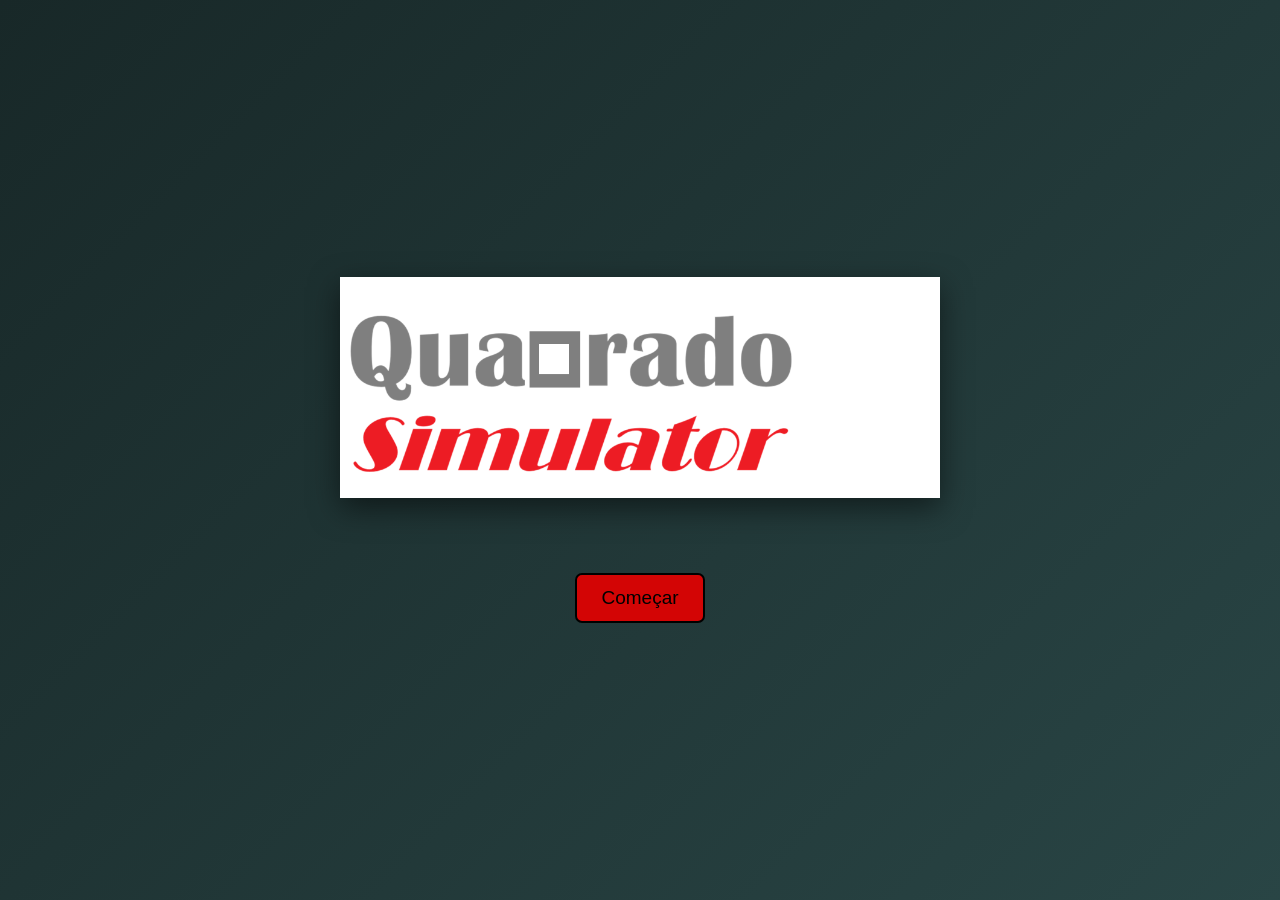
<file: index.html>
<!DOCTYPE html>
<html lang="en">
<head>
    <meta charset="UTF-8">
    <meta name="viewport" content="width=device-width, initial-scale=1.0">
    <title>Document</title>
    <link rel="stylesheet" href="style.css">
</head>
<body>
    <img id="titulo" src="titulo.png">
    <button id="botao" onclick="comecar()">Começar</button>
    
    <script src="script.js"></script>
</body>
</html>
</file>
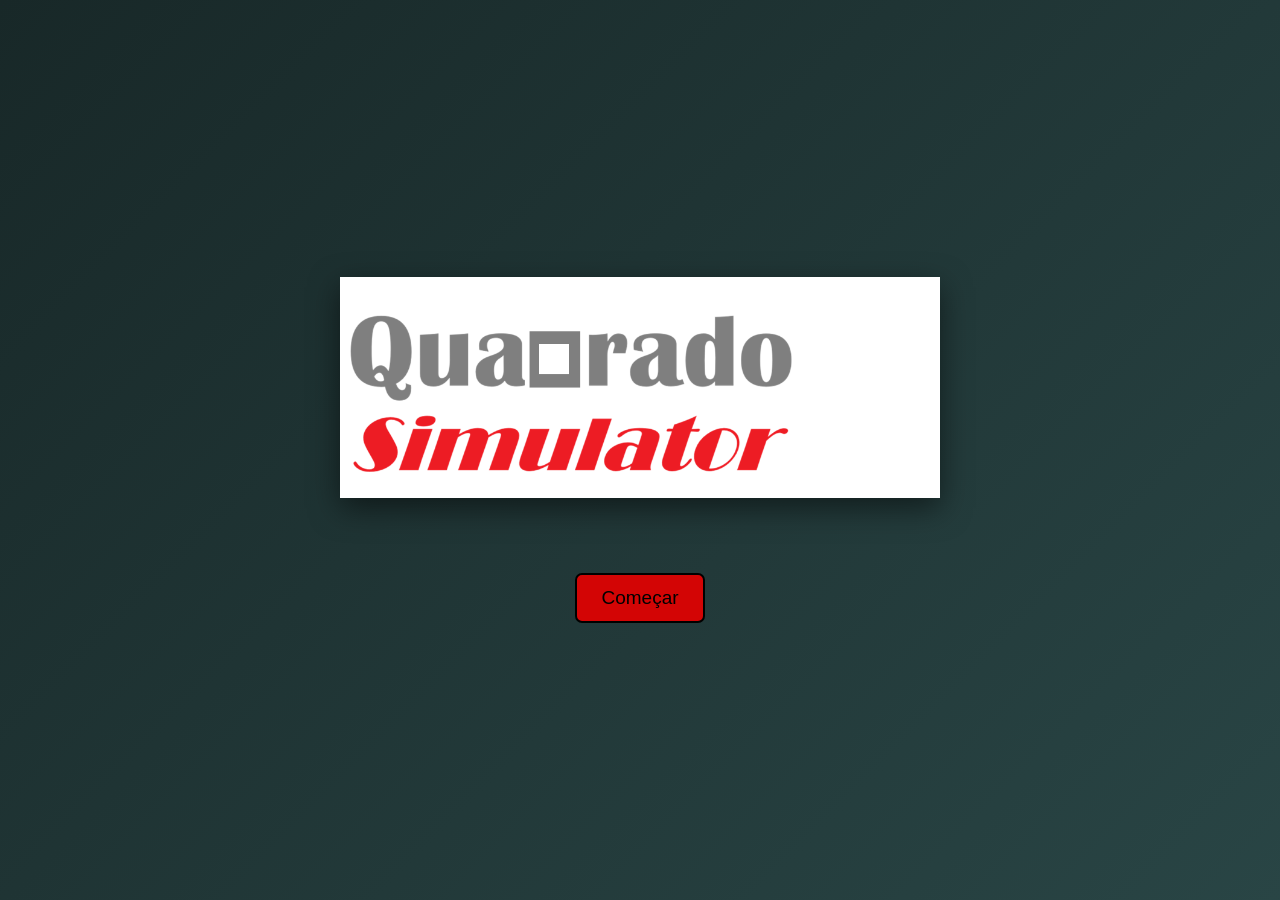
<file: Projeto Final/index.html>
<!DOCTYPE html>
<html lang="en">
<head>
    <meta charset="UTF-8">
    <meta name="viewport" content="width=device-width, initial-scale=1.0">
    <title>Document</title>
    <link rel="stylesheet" href="style.css">
</head>
<body>
    <img id="titulo" src="titulo.png">
    <button id="botao" onclick="comecar()">Começar</button>
    
    <script src="script.js"></script>
</body>
</html>
</file>
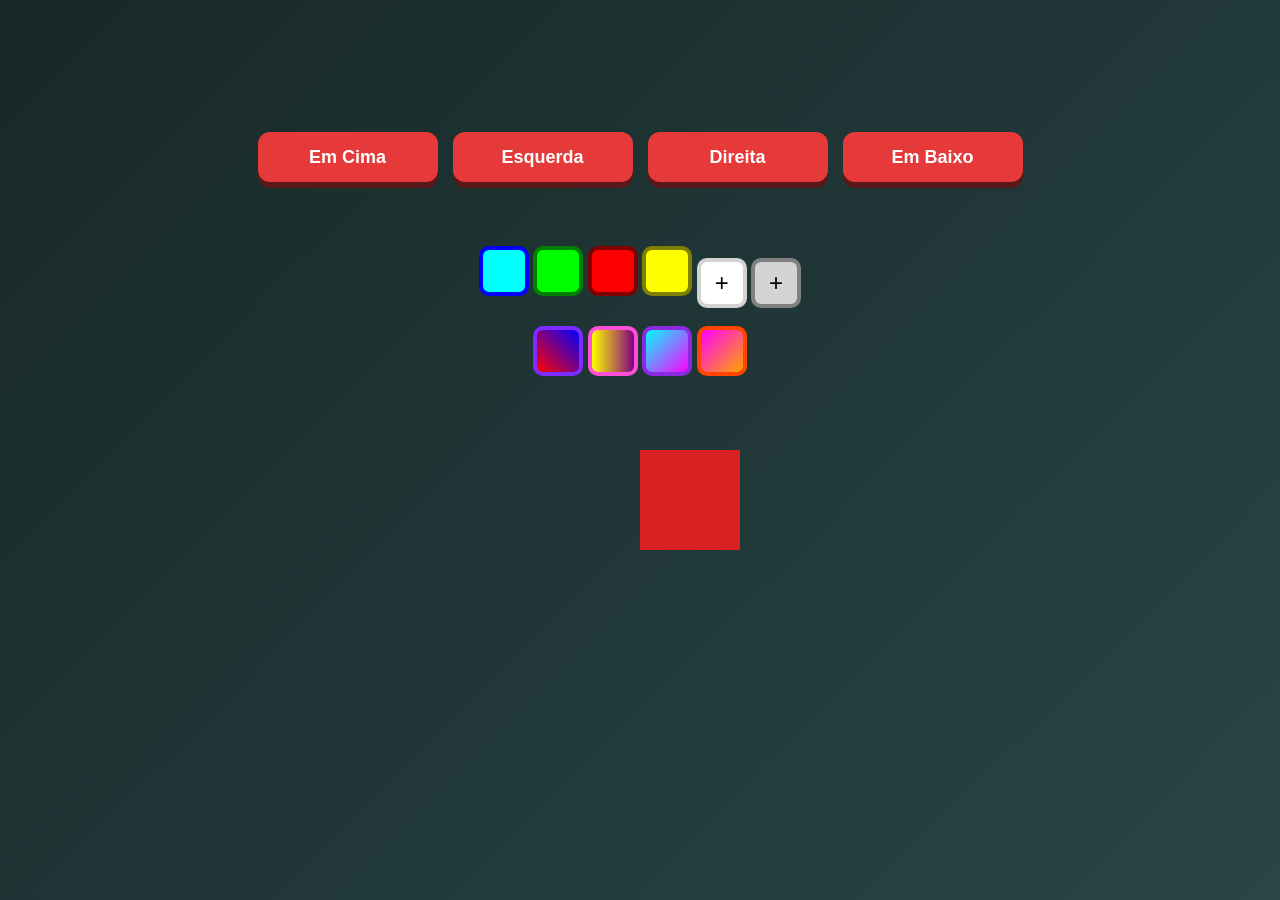
<file: jogo.html>
<!DOCTYPE html>
<html lang="en">
<head>
    <meta charset="UTF-8">
    <meta name="viewport" content="width=device-width, initial-scale=1.0">
    <title>Quadrado Simulator</title>
    <link rel="stylesheet" href="style.css">
</head>
<body>
    <br><br><br><br><br><br>
    <div class="botoes">
        <button onclick=mover(1);>Em Cima</button>
        <button onclick=mover(2);>Esquerda</button>
        <button onclick=mover(3);>Direita</button>
        <button onclick=mover(4);>Em Baixo</button>
    </div>
    
    <p><p></p>
    <div class="botoes2">
    <button onclick="MudarCor('aqua')" class="botao_aqua botao"></button>
    <button onclick="MudarCor('lime')" class="botao_lime botao"></button>
    <button onclick="MudarCor('red')" class="botao_red botao"></button>
    <button onclick="MudarCor('yellow')" class="botao_yellow botao"></button>
    <button onclick="CorCustomizada()" class="botao_custom botao">+</button>
    <button onclick="Jogos()" class="botao_jogos botao">+</button>
    </div>

    <br>

    <div class="botoes3">
    <button onclick="degrade1()" class="degrade1 botao"></button>
    <button onclick="degrade2()" class="degrade2 botao"></button>
    <button onclick="degrade3()" class="degrade3 botao"></button>
    <button onclick="degrade4()" class="degrade4 botao"></button>
    </div>

    <quadrado id="quadrado"></quadrado>

    <script src="script.js"></script>
</body>
</html>
</file>
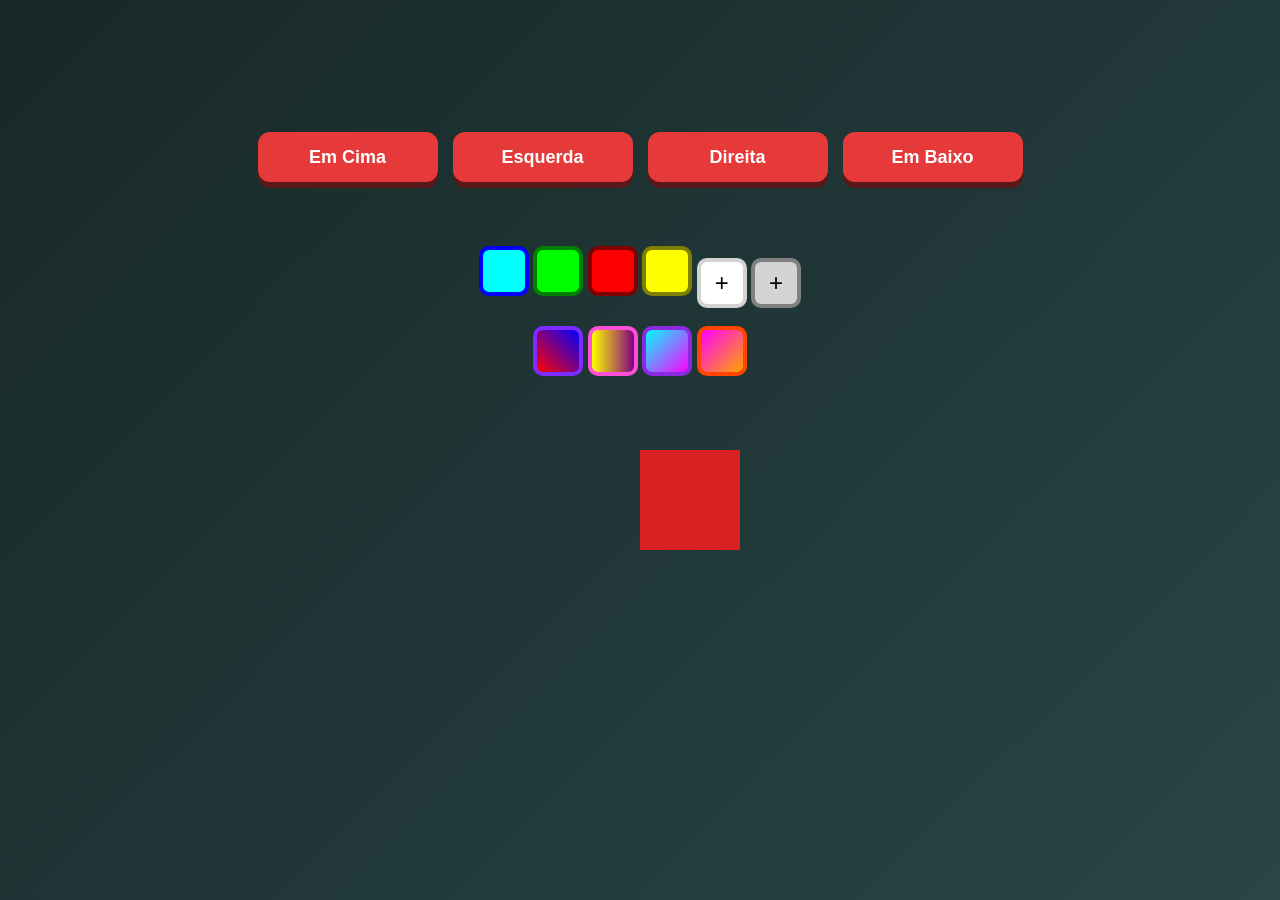
<file: Projeto Final/jogo.html>
<!DOCTYPE html>
<html lang="en">
<head>
    <meta charset="UTF-8">
    <meta name="viewport" content="width=device-width, initial-scale=1.0">
    <title>Quadrado Simulator</title>
    <link rel="stylesheet" href="style.css">
</head>
<body>
    <br><br><br><br><br><br>
    <div class="botoes">
        <button onclick=mover(1);>Em Cima</button>
        <button onclick=mover(2);>Esquerda</button>
        <button onclick=mover(3);>Direita</button>
        <button onclick=mover(4);>Em Baixo</button>
    </div>
    
    <p><p></p>
    <div class="botoes2">
    <button onclick="MudarCor('aqua')" class="botao_aqua botao"></button>
    <button onclick="MudarCor('lime')" class="botao_lime botao"></button>
    <button onclick="MudarCor('red')" class="botao_red botao"></button>
    <button onclick="MudarCor('yellow')" class="botao_yellow botao"></button>
    <button onclick="CorCustomizada()" class="botao_custom botao">+</button>
    <button onclick="Jogos()" class="botao_jogos botao">+</button>
    </div>

    <br>

    <div class="botoes3">
    <button onclick="degrade1()" class="degrade1 botao"></button>
    <button onclick="degrade2()" class="degrade2 botao"></button>
    <button onclick="degrade3()" class="degrade3 botao"></button>
    <button onclick="degrade4()" class="degrade4 botao"></button>
    </div>

    <quadrado id="quadrado"></quadrado>

    <script src="script.js"></script>
</body>
</html>
</file>
<file: style.css>
body {
    margin: 0;
    min-height: 100vh;
    font-family: Arial, sans-serif;
    background: linear-gradient(135deg, #182828, #294545);
    color: white;

    display: flex;
    flex-direction: column;
    align-items: center;
    justify-content: center;

}

#titulo {
    width: 600px;
    max-width: 90%;
    height: auto;

    display: block;
    margin-bottom: 35px;

    filter: drop-shadow(0 10px 15px rgba(0, 0, 0, 0.5));

    transition: transform 0.3s ease;
}

#titulo:hover {
    transform: scale(1.03);
}

.botoes {
    display: flex;
    justify-content: center;
    align-items: center;
    gap: 15px;

    margin-top: -500px;
}

.botoes button {
    width: 180px;
    height: 50px;

    border: none;
    border-radius: 12px;

    background: #e63939;
    color: white;

    font-size: 18px;
    font-weight: bold;

    cursor: pointer;

    box-shadow: 0 6px 0 #581818;
    transition: 0.15s;
}

.botoes button:hover {
    background: #ff4545;
    transform: translateY(-3px);
    box-shadow: 0 9px 0 #b94242;
}

.botoes button:active {
    transform: translateY(4px);
    box-shadow: 0 2px 0 #9e2020;
}

#botao {
    width: 130px;
    height: 50px;
    margin-top: 40px;
    background-color: #d30505;
    border: black solid 2px;
    font-size: 19px;
    border-radius: 7px;
    transition: transform 0.3s ease;
}

#botao:hover {
    background-color: #d83434;
    border: white solid 2px;
    cursor: pointer;
    color: white;
    transform: scale(1.13);
}

quadrado {
    position: absolute; 
    left: 50%; 
    top: 50%; 
    background-color: rgb(218, 33, 33);
    border-radius: 0px;
    height: 100px; 
    width: 100px; 
    z-index: -1;
}

.botao_aqua {
    border: blue 4px solid;
    background-color: aqua;
    width: 50px;
    height: 50px;
    border-radius: 20%;
}

.botao_custom {
    border: lightgrey 4px solid;
    background-color: white;
    font-size: 150%;
    width: 50px;
    height: 50px;
    border-radius: 20%;
}

.botao_lime {
    border: green 4px solid;
    background-color: lime;
    width: 50px;
    height: 50px;
    border-radius: 20%;
}

.botao_red {
    border: maroon 4px solid;
    background-color: red;
    width: 50px;
    height: 50px;
    border-radius: 20%;
}

.botao_jogos {
    border: grey 4px solid;
    background-color: lightgrey;
    font-size: 150%;
    width: 50px;
    height: 50px;
    border-radius: 20%;
}

.botao_yellow {
    border: olive 4px solid;
    background-color: yellow;
    width: 50px;
    height: 50px;
    border-radius: 20%;
}

.botao:hover {
    opacity: 0.5;
    cursor:pointer
}

.degrade1 {
    border: #7b2cff 4px solid;
    background: linear-gradient(45deg, red, blue);
    width: 50px;
    height: 50px;
    border-radius: 20%;
}

.degrade2 {
    border: #ff4fd8 4px solid;
    background: linear-gradient(90deg, yellow, purple);
    width: 50px;
    height: 50px;
    border-radius: 20%;
}

.degrade3 {
    border: #8a2be2 4px solid;
    background: linear-gradient(135deg, cyan, magenta);
    width: 50px;
    height: 50px;
    border-radius: 20%;
}

.degrade4 {
    border: #ff4500 4px solid;
    background: linear-gradient(135deg, fuchsia, orange);
    width: 50px;
    height: 50px;
    border-radius: 20%;
}
</file>
<file: Projeto Final/style.css>
body {
    margin: 0;
    min-height: 100vh;
    font-family: Arial, sans-serif;
    background: linear-gradient(135deg, #182828, #294545);
    color: white;

    display: flex;
    flex-direction: column;
    align-items: center;
    justify-content: center;

}

#titulo {
    width: 600px;
    max-width: 90%;
    height: auto;

    display: block;
    margin-bottom: 35px;

    filter: drop-shadow(0 10px 15px rgba(0, 0, 0, 0.5));

    transition: transform 0.3s ease;
}

#titulo:hover {
    transform: scale(1.03);
}

.botoes {
    display: flex;
    justify-content: center;
    align-items: center;
    gap: 15px;

    margin-top: -500px;
}

.botoes button {
    width: 180px;
    height: 50px;

    border: none;
    border-radius: 12px;

    background: #e63939;
    color: white;

    font-size: 18px;
    font-weight: bold;

    cursor: pointer;

    box-shadow: 0 6px 0 #581818;
    transition: 0.15s;
}

.botoes button:hover {
    background: #ff4545;
    transform: translateY(-3px);
    box-shadow: 0 9px 0 #b94242;
}

.botoes button:active {
    transform: translateY(4px);
    box-shadow: 0 2px 0 #9e2020;
}

#botao {
    width: 130px;
    height: 50px;
    margin-top: 40px;
    background-color: #d30505;
    border: black solid 2px;
    font-size: 19px;
    border-radius: 7px;
    transition: transform 0.3s ease;
}

#botao:hover {
    background-color: #d83434;
    border: white solid 2px;
    cursor: pointer;
    color: white;
    transform: scale(1.13);
}

quadrado {
    position: absolute; 
    left: 50%; 
    top: 50%; 
    background-color: rgb(218, 33, 33);
    border-radius: 0px;
    height: 100px; 
    width: 100px; 
    z-index: -1;
}

.botao_aqua {
    border: blue 4px solid;
    background-color: aqua;
    width: 50px;
    height: 50px;
    border-radius: 20%;
}

.botao_custom {
    border: lightgrey 4px solid;
    background-color: white;
    font-size: 150%;
    width: 50px;
    height: 50px;
    border-radius: 20%;
}

.botao_lime {
    border: green 4px solid;
    background-color: lime;
    width: 50px;
    height: 50px;
    border-radius: 20%;
}

.botao_red {
    border: maroon 4px solid;
    background-color: red;
    width: 50px;
    height: 50px;
    border-radius: 20%;
}

.botao_jogos {
    border: grey 4px solid;
    background-color: lightgrey;
    font-size: 150%;
    width: 50px;
    height: 50px;
    border-radius: 20%;
}

.botao_yellow {
    border: olive 4px solid;
    background-color: yellow;
    width: 50px;
    height: 50px;
    border-radius: 20%;
}

.botao:hover {
    opacity: 0.5;
    cursor:pointer
}

.degrade1 {
    border: #7b2cff 4px solid;
    background: linear-gradient(45deg, red, blue);
    width: 50px;
    height: 50px;
    border-radius: 20%;
}

.degrade2 {
    border: #ff4fd8 4px solid;
    background: linear-gradient(90deg, yellow, purple);
    width: 50px;
    height: 50px;
    border-radius: 20%;
}

.degrade3 {
    border: #8a2be2 4px solid;
    background: linear-gradient(135deg, cyan, magenta);
    width: 50px;
    height: 50px;
    border-radius: 20%;
}

.degrade4 {
    border: #ff4500 4px solid;
    background: linear-gradient(135deg, fuchsia, orange);
    width: 50px;
    height: 50px;
    border-radius: 20%;
}
</file>
